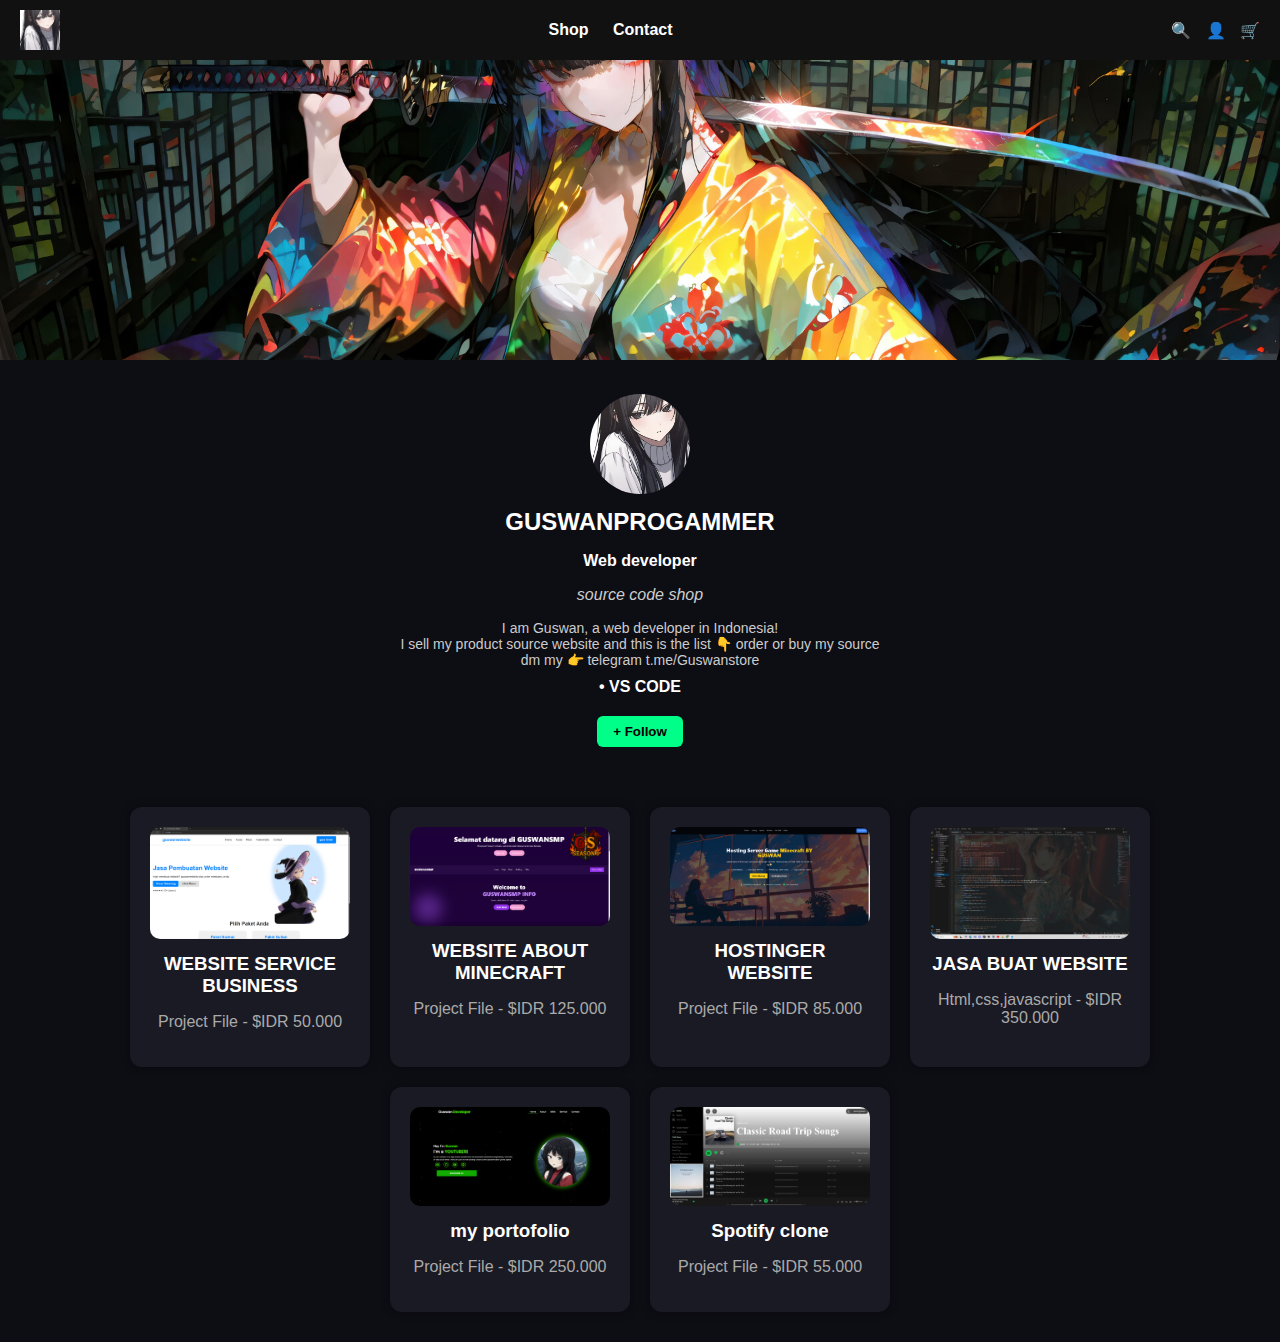
<file: index.html>
<!DOCTYPE html>
<html lang="en">
<head>
  <meta charset="UTF-8" />
  <meta name="viewport" content="width=device-width, initial-scale=1.0"/>
  <title>Editing Shop</title>
  <link rel="stylesheet" href="styles.css"/>
</head>
<body>
  <header>
    <img src="foto.png" alt="Logo" class="logo"/>
    <nav>
      <a href="#">Shop</a>
      <a href="#">Contact</a>
    </nav>
    <div class="icons">
      <span>🔍</span>
      <span>👤</span>
      <span>🛒</span>
    </div>
  </header>

  <section class="banner">
    <img src="barner.png" alt="Banner" class="banner-img"/>
  </section>

  <section class="profile">
    <img src="foto.png" alt="Profile" class="profile-img"/>
    <h1>GUSWANPROGAMMER</h1>
    <p class="subtitle">Web developer</p>
    <p class="tagline">source code shop</p>
    <p class="description">
      I am Guswan, a web developer in Indonesia!<br/>
      I sell my product source website and this is the list 👇
      order or buy my source dm my 👉 telegram t.me/Guswanstore<br/>
    </p>
    <p class="software">• VS CODE</p>
    <button class="follow-btn">+ Follow</button>
  </section>

  <section class="products">
    <div class="product">
      <img src="product1.png" alt="President Gojo" />
      <h3>WEBSITE SERVICE BUSINESS</h3>
      <p>Project File - $IDR 50.000</p>
    </div>

    <div class="product">
      <img src="produtc2.png" alt="Jinx Edit" />
      <h3>WEBSITE ABOUT MINECRAFT</h3>
      <p>Project File - $IDR 125.000</p>
    </div>

    <div class="product">
      <img src="product3.png" alt="Blue Lock" />
      <h3>HOSTINGER WEBSITE</h3>
      <p>Project File - $IDR 85.000</p>
    </div>

    <div class="product">
      <img src="product4.png" alt="Blue Lock" />
      <h3>JASA BUAT WEBSITE</h3>
      <p>Html,css,javascript - $IDR 350.000</p>
    </div>
        <div class="product">
      <img src="product5.png" alt="Blue Lock" />
      <h3>my portofolio</h3>
      <p>Project File - $IDR 250.000</p>
    </div>
        </div>
        <div class="product">
      <img src="product6.png" alt="Blue Lock" />
      <h3>Spotify clone</h3>
      <p>Project File - $IDR 55.000</p>
    </div>
  </section>
</body>
</html>
</file>
<file: styles.css>
body {
    margin: 0;
    padding: 0;
    background-color: #0d0d14;
    color: #fff;
    font-family: 'Segoe UI', sans-serif;
    text-align: center;
  }
  
  header {
    display: flex;
    justify-content: space-between;
    align-items: center;
    background-color: #111;
    padding: 10px 20px;
  }
  
  .logo {
    height: 40px;
  }
  
  nav a {
    color: #fff;
    margin: 0 10px;
    text-decoration: none;
    font-weight: bold;
  }
  
  .icons span {
    margin-left: 10px;
    cursor: pointer;
  }
  
  .banner-img {
    width: 100%;
    max-height: 300px;
    object-fit: cover;
  }
  
  .profile {
    margin: 30px auto;
    text-align: center;
  }
  
  .profile-img {
    width: 100px;
    border-radius: 50%;
  }
  
  .profile h1 {
    margin: 10px 0 5px;
    font-size: 24px;
  }
  
  .subtitle {
    font-weight: bold;
  }
  
  .tagline {
    font-style: italic;
    color: #ccc;
  }
  
  .description {
    max-width: 500px;
    margin: 10px auto;
    font-size: 14px;
    color: #ccc;
  }
  
  .software {
    margin: 10px 0;
    font-weight: bold;
  }
  
  .follow-btn {
    background-color: #00ff88;
    color: black;
    border: none;
    padding: 8px 16px;
    font-weight: bold;
    cursor: pointer;
    border-radius: 6px;
    margin-top: 10px;
  }
  
  .products {
    display: flex;
    justify-content: center;
    gap: 20px;
    flex-wrap: wrap;
    padding: 30px;
  }
  
  .product {
    background-color: #1a1a24;
    padding: 20px;
    border-radius: 12px;
    width: 200px;
    box-shadow: 0 0 10px rgba(0,0,0,0.4);
    transition: transform 0.2s ease;
  }
  
  .product:hover {
    transform: translateY(-5px);
  }
  
  .product img {
    width: 100%;
    border-radius: 10px;
  }
  
  .product h3 {
    margin: 10px 0 5px;
  }
  
  .product p {
    color: #aaa;
  }
</file>
